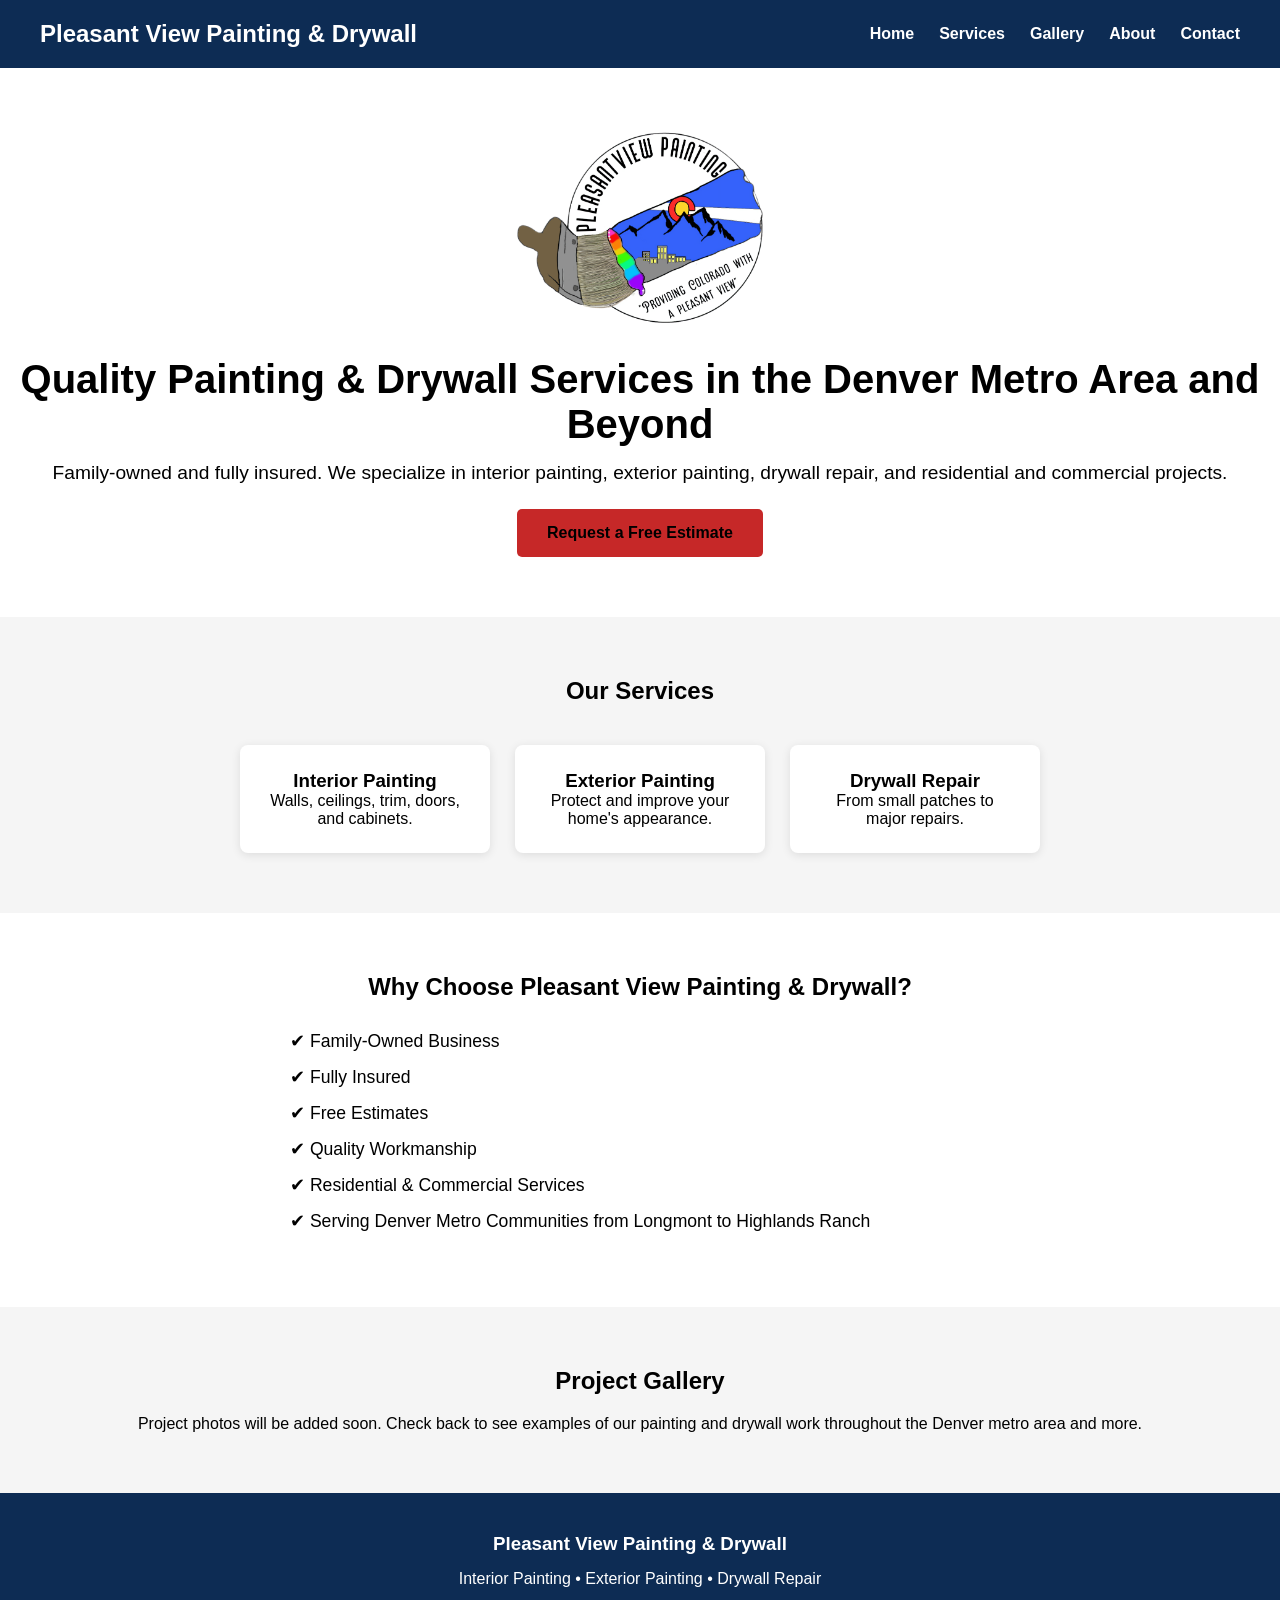
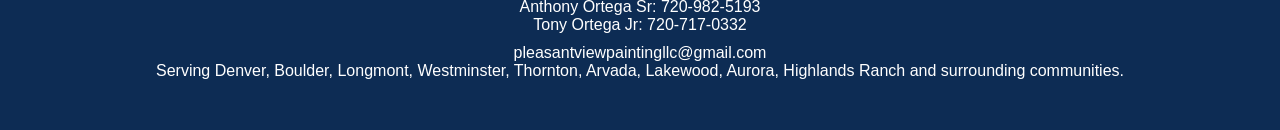
<file: index.html>
<!DOCTYPE html>
<html lang="en">
<head>
    <meta charset="UTF-8">
    <meta name="viewport" content="width=device-width, initial-scale=1.0">
    <title>Pleasant View Painting & Drywall</title>

    <link rel="stylesheet" href="css/style.css">
</head>
<body>

    <header>
        <nav>
            <h2>Pleasant View Painting & Drywall</h2>

            <ul>
                <li><a href="index.html">Home</a></li>
                <li><a href="services.html">Services</a></li>
                <li><a href="gallery.html">Gallery</a></li>
                <li><a href="about.html">About</a></li>
                <li><a href="contact.html">Contact</a></li>
            </ul>
        </nav>
    </header>

    <section class="hero">

        <img src="images/PPV Logo.png" alt="Pleasant View Painters Logo">

        <h1>Quality Painting & Drywall Services in the Denver Metro Area and Beyond</h1>

        <p>
    Family-owned and fully insured. We specialize in interior painting,
    exterior painting, drywall repair, and residential
    and commercial projects.
</p>

        <a href="contact.html" class="button">Request a Free Estimate</a>

    </section>
    <section class="services">

    <h2>Our Services</h2>

    <div class="service-grid">

        <div class="service-card">
            <h3>Interior Painting</h3>
            <p>Walls, ceilings, trim, doors, and cabinets.</p>
        </div>

        <div class="service-card">
            <h3>Exterior Painting</h3>
            <p>Protect and improve your home's appearance.</p>
        </div>

        <div class="service-card">
            <h3>Drywall Repair</h3>
            <p>From small patches to major repairs.</p>
        </div>

    </div>

</section>

<section class="why-us">

    <h2>Why Choose Pleasant View Painting & Drywall?</h2>

    <ul class="why-list">
        <li>✔ Family-Owned Business</li>
        <li>✔ Fully Insured</li>
        <li>✔ Free Estimates</li>
        <li>✔ Quality Workmanship</li>
        <li>✔ Residential & Commercial Services</li>
        <li>✔ Serving Denver Metro Communities from Longmont to Highlands Ranch</li>
    </ul>

</section>

<section class="gallery-preview">

    <h2>Project Gallery</h2>

    <p>
        Project photos will be added soon. Check back to see examples of our
        painting and drywall work throughout the Denver metro area and more.
    </p>

</section>

<footer>

    <h3>Pleasant View Painting & Drywall</h3>

    <p>Interior Painting • Exterior Painting • Drywall Repair</p>

    <p>
        Anthony Ortega Sr:
        <a href="tel:7209825193">720-982-5193</a>

        <br>

        Tony Ortega Jr:
        <a href="tel:7207170332">720-717-0332</a>
    </p>


    <a href="mailto:pleasantviewpaintingllc@gmail.com">
    pleasantviewpaintingllc@gmail.com
    </a>

    <p>
        Serving Denver, Boulder, Longmont, Westminster, Thornton,
        Arvada, Lakewood, Aurora, Highlands Ranch and surrounding communities.
    </p>

</footer>

</body>
</html>
</file>
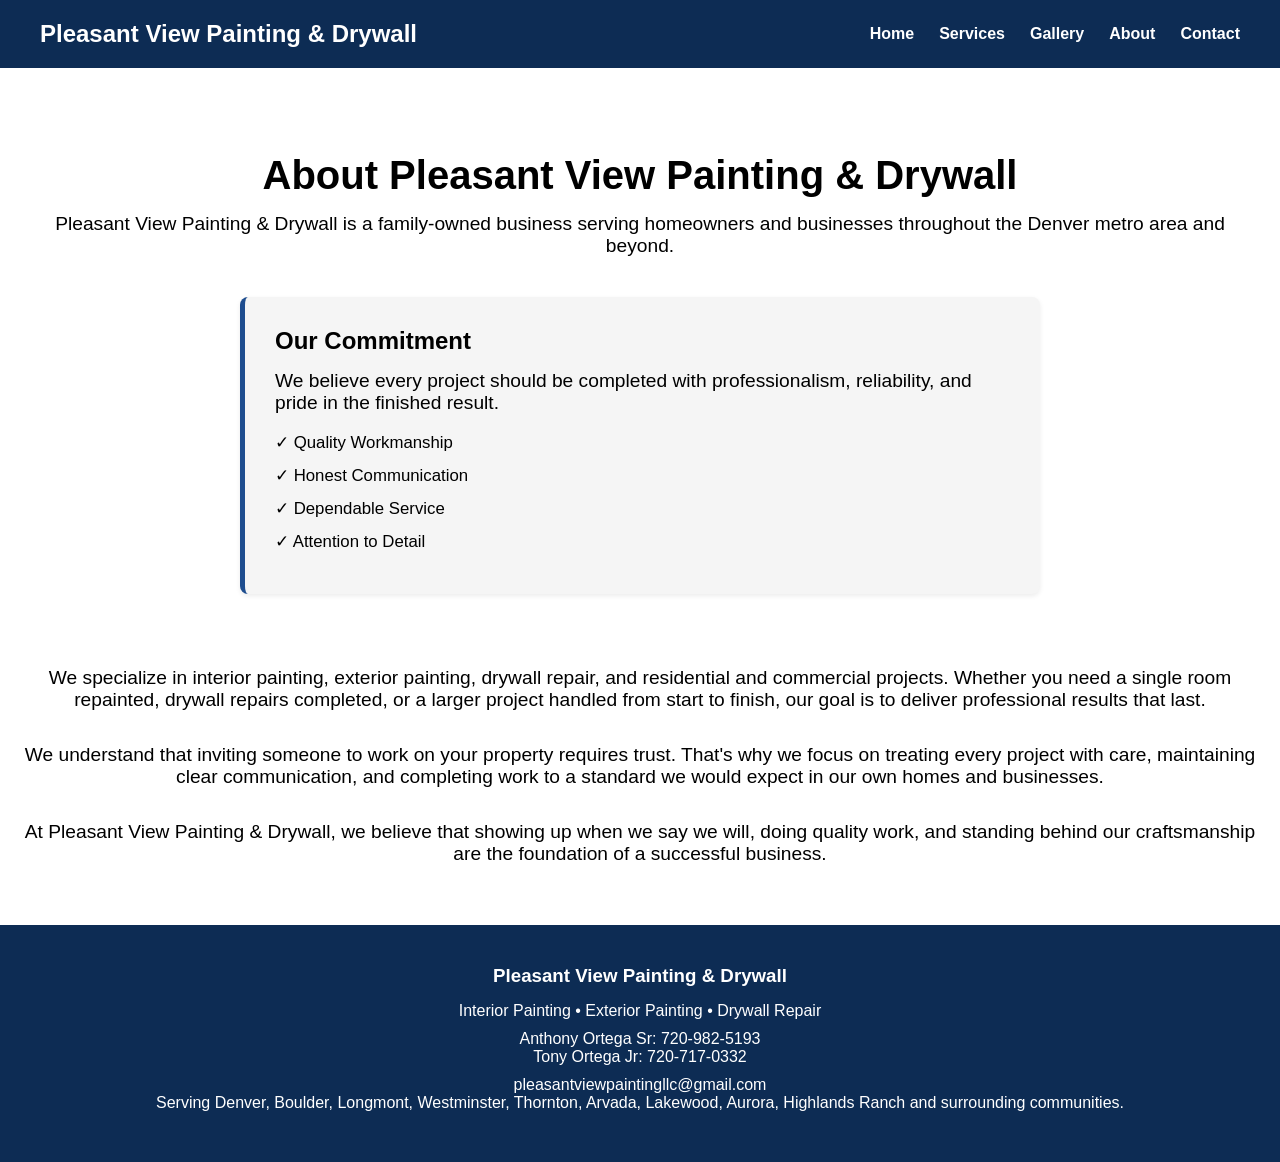
<file: about.html>
<!DOCTYPE html>
<html lang="en">
<head>
    <meta charset="UTF-8">
    <meta name="viewport" content="width=device-width, initial-scale=1.0">
    <title>About Us | Pleasant View Painting & Drywall</title>
    <link rel="stylesheet" href="css/style.css">
</head>
<body>

<nav>
    <h2>Pleasant View Painting & Drywall</h2>

    <ul>
        <li><a href="index.html">Home</a></li>
        <li><a href="services.html">Services</a></li>
        <li><a href="gallery.html">Gallery</a></li>
        <li><a href="about.html">About</a></li>
        <li><a href="contact.html">Contact</a></li>
    </ul>
</nav>

<section class="hero">

    <h1>About Pleasant View Painting & Drywall</h1>

    <p>
        Pleasant View Painting & Drywall is a family-owned business serving homeowners and businesses throughout the Denver metro area and beyond. 

    <div class="commitment-box">

    <h2>Our Commitment</h2>

    <p>
    We believe every project should be completed with professionalism,
    reliability, and pride in the finished result.
    </p>

    <ul>
        <br>
        <li>✓ Quality Workmanship</li>
        <li>✓ Honest Communication</li>
        <li>✓ Dependable Service</li>
        <li>✓ Attention to Detail</li>
    </ul>

</div>

    <br>

    <p>
        We specialize in interior painting, exterior painting, drywall repair, and residential and commercial projects. Whether you need a single room repainted, drywall repairs completed, or a larger project handled from start to finish, our goal is to deliver professional results that last.
    </p>

    <br>

    <p>
        We understand that inviting someone to work on your property requires trust. That's why we focus on treating every project with care, maintaining clear communication, and completing work to a standard we would expect in our own homes and businesses.
    </p>

    <br>

    <p>
        At Pleasant View Painting & Drywall, we believe that showing up when we say we will, doing quality work, and standing behind our craftsmanship are the foundation of a successful business.
    </p>

</section>
<footer>

    <h3>Pleasant View Painting & Drywall</h3>

    <p>Interior Painting • Exterior Painting • Drywall Repair</p>

    <p>
        Anthony Ortega Sr:
        <a href="tel:7209825193">720-982-5193</a>

        <br>

        Tony Ortega Jr:
        <a href="tel:7207170332">720-717-0332</a>
    </p>

    <a href="mailto:pleasantviewpaintingllc@gmail.com">
    pleasantviewpaintingllc@gmail.com
    </a>

    <p>
        Serving Denver, Boulder, Longmont, Westminster, Thornton,
        Arvada, Lakewood, Aurora, Highlands Ranch and surrounding communities.
    </p>

</footer>

</body>
</html>
</file>
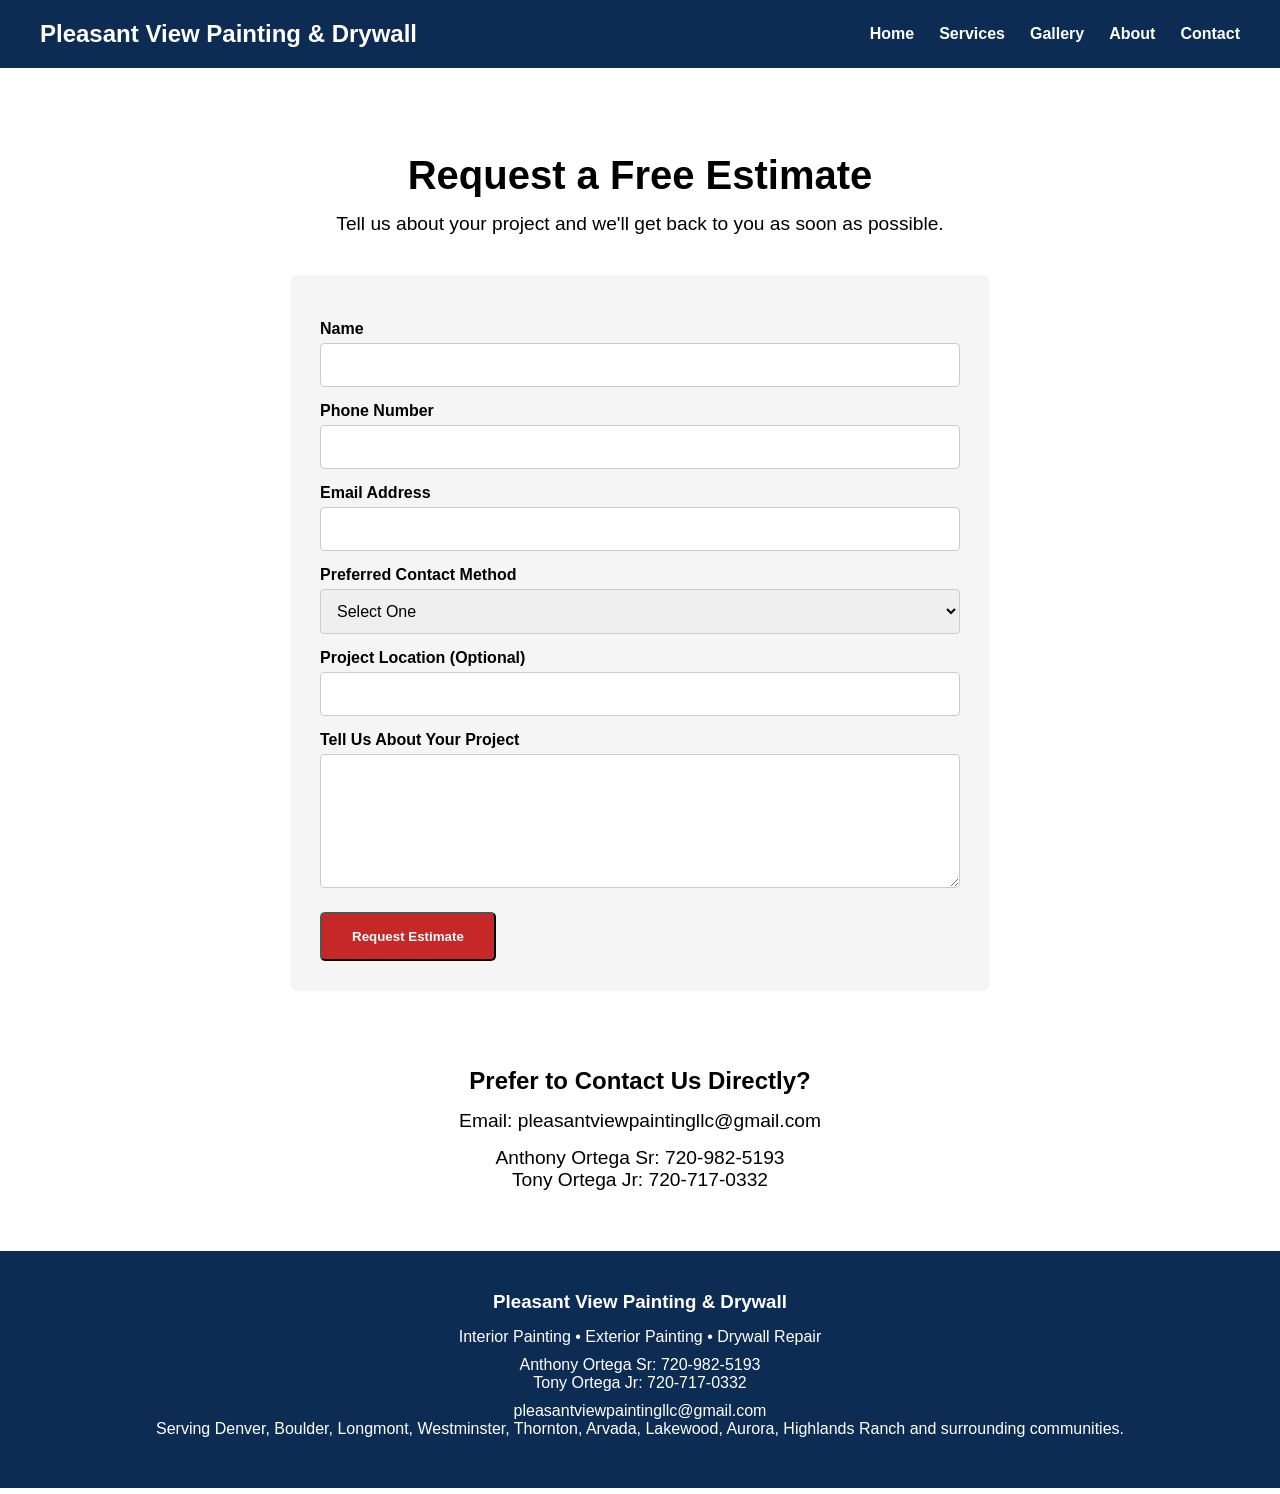
<file: contact.html>
<!DOCTYPE html>
<html lang="en">
<head>
    <meta charset="UTF-8">
    <meta name="viewport" content="width=device-width, initial-scale=1.0">
    <title>Contact | Pleasant View Painting & Drywall</title>
    <link rel="stylesheet" href="css/style.css">
</head>
<body>

<nav>
    <h2>Pleasant View Painting & Drywall</h2>

    <ul>
        <li><a href="index.html">Home</a></li>
        <li><a href="services.html">Services</a></li>
        <li><a href="gallery.html">Gallery</a></li>
        <li><a href="about.html">About</a></li>
        <li><a href="contact.html">Contact</a></li>
    </ul>
</nav>

<section class="hero">

    <h1>Request a Free Estimate</h1>

    <p>
        Tell us about your project and we'll get back to you as soon as possible.
    </p>

    <form
    class="estimate-form"
    action="https://formspree.io/f/xykrgale"
    method="POST">

    <input
        type="hidden"
        name="_subject"
        value="New Estimate Request - Pleasant View Painting & Drywall">

    <input
    type="hidden"
    name="_next"
    value="https://pleasantviewpainters.com/thank-you.html">

    <label for="name">Name</label>
    <input id="name" name="name" type="text" required>

    <label for="phone">Phone Number</label>
    <input id="phone" name="phone" type="tel" required>

    <label for="email">Email Address</label>
    <input id="email" name="email" type="email" required>

    <label for="contact-method">Preferred Contact Method</label>
    <select id="contact-method" name="preferred_contact" required>
        <option value="">Select One</option>
        <option>Call</option>
        <option>Text</option>
        <option>Email</option>
    </select>

    <label for="location">Project Location (Optional)</label>
    <input id="location" name="location" type="text">

    <label for="description">Tell Us About Your Project</label>
    <textarea id="description" name="project_description" rows="6" required></textarea>

    <button type="submit" class="button">
        Request Estimate
    </button>

</form>

    <br><br>

    <h2>Prefer to Contact Us Directly?</h2>

    <p>
        Email:
         <a href="mailto:pleasantviewpaintingllc@gmail.com">
         pleasantviewpaintingllc@gmail.com
        </a>
    </p>

   <p>
        Anthony Ortega Sr:
        <a href="tel:7209825193">720-982-5193</a>

        <br>

        Tony Ortega Jr:
        <a href="tel:7207170332">720-717-0332</a>
    </p>

</section>
<footer>

    <h3>Pleasant View Painting & Drywall</h3>

    <p>Interior Painting • Exterior Painting • Drywall Repair</p>

    <p>
        Anthony Ortega Sr:
        <a href="tel:7209825193">720-982-5193</a>

        <br>

        Tony Ortega Jr:
        <a href="tel:7207170332">720-717-0332</a>
    </p>

    <a href="mailto:pleasantviewpaintingllc@gmail.com">
    pleasantviewpaintingllc@gmail.com
    </a>

    <p>
        Serving Denver, Boulder, Longmont, Westminster, Thornton,
        Arvada, Lakewood, Aurora, Highlands Ranch and surrounding communities.
    </p>

</footer>

</body>
</html>
</file>
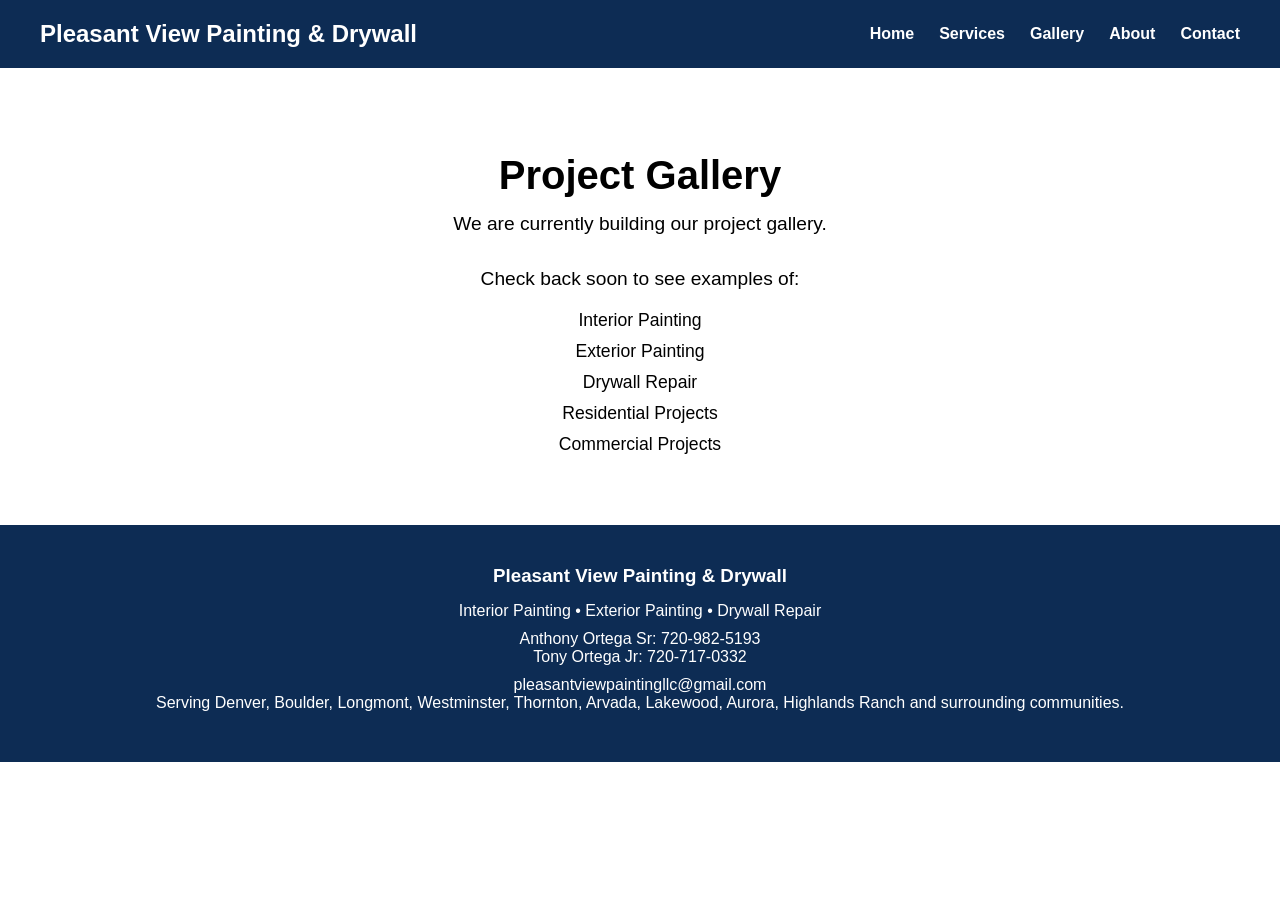
<file: gallery.html>
<!DOCTYPE html>
<html lang="en">
<head>
    <meta charset="UTF-8">
    <meta name="viewport" content="width=device-width, initial-scale=1.0">
    <title>Gallery | Pleasant View Painting & Drywall</title>
    <link rel="stylesheet" href="css/style.css">
</head>
<body>

<nav>
    <h2>Pleasant View Painting & Drywall</h2>

    <ul>
        <li><a href="index.html">Home</a></li>
        <li><a href="services.html">Services</a></li>
        <li><a href="gallery.html">Gallery</a></li>
        <li><a href="about.html">About</a></li>
        <li><a href="contact.html">Contact</a></li>
    </ul>
</nav>

<section class="hero">

    <h1>Project Gallery</h1>

    <p>
        We are currently building our project gallery.
    </p>

    <br>

    <p>
        Check back soon to see examples of:
    </p>

    <ul class="gallery-list">
        <li>Interior Painting</li>
        <li>Exterior Painting</li>
        <li>Drywall Repair</li>
        <li>Residential Projects</li>
        <li>Commercial Projects</li>
    </ul>

</section>
<footer>

    <h3>Pleasant View Painting & Drywall</h3>

    <p>Interior Painting • Exterior Painting • Drywall Repair</p>

    <p>
        Anthony Ortega Sr:
        <a href="tel:7209825193">720-982-5193</a>

        <br>

        Tony Ortega Jr:
        <a href="tel:7207170332">720-717-0332</a>
    </p>

    <a href="mailto:pleasantviewpaintingllc@gmail.com">
    pleasantviewpaintingllc@gmail.com
    </a>

    <p>
        Serving Denver, Boulder, Longmont, Westminster, Thornton,
        Arvada, Lakewood, Aurora, Highlands Ranch and surrounding communities.
    </p>

</footer>

</body>
</html>
</file>
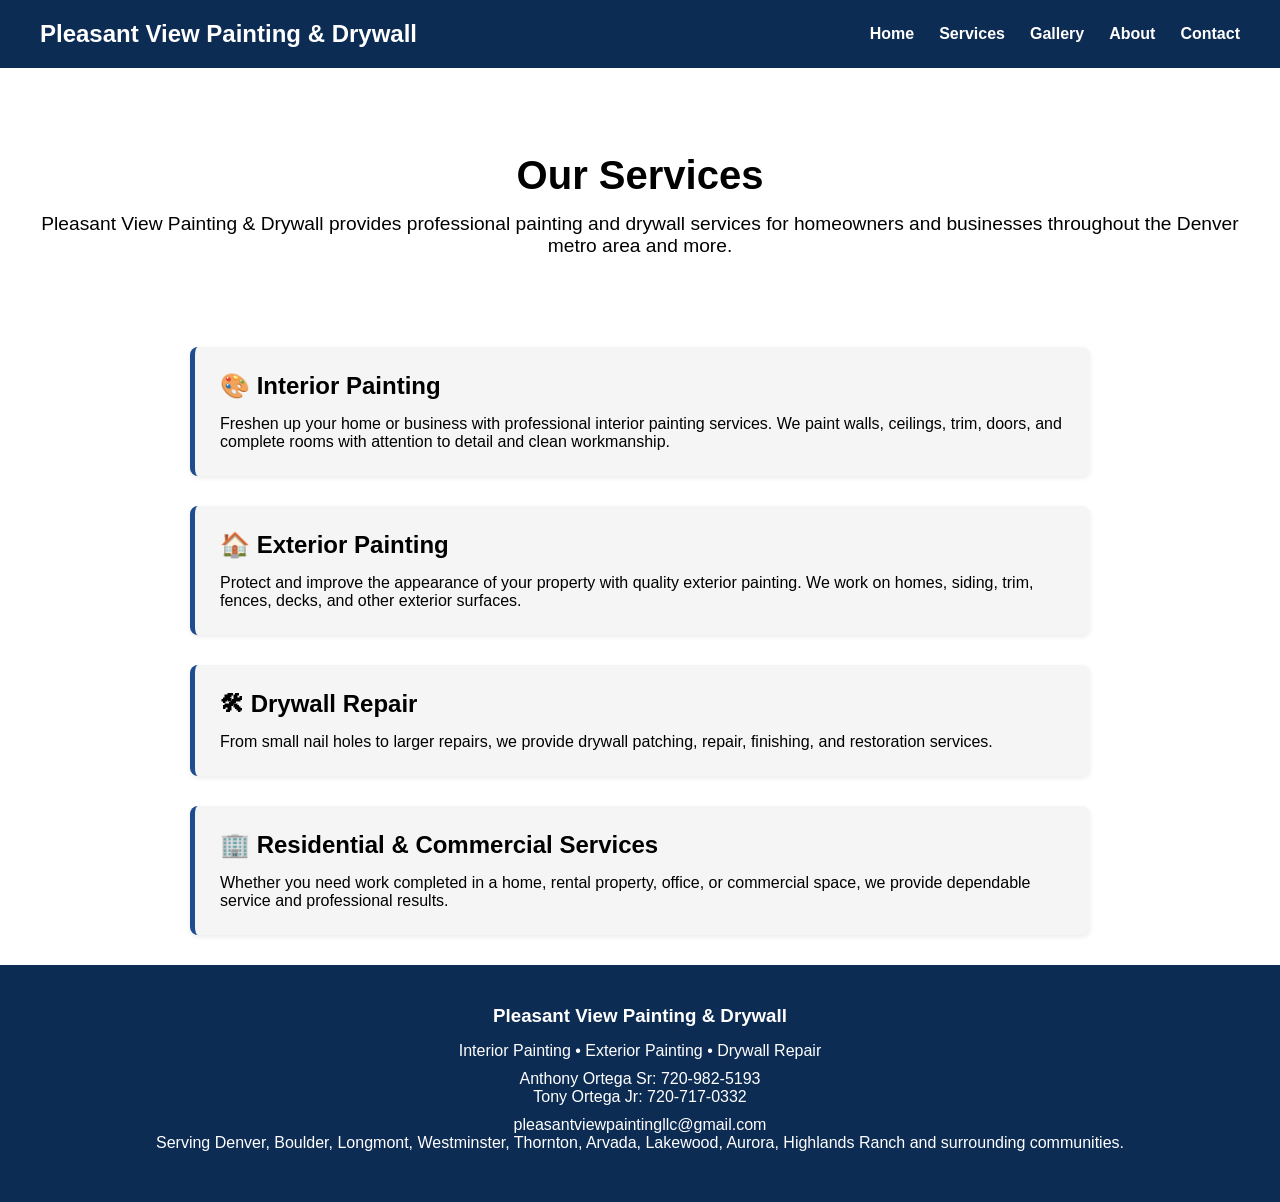
<file: services.html>
<!DOCTYPE html>
<html lang="en">
<head>
    <meta charset="UTF-8">
    <meta name="viewport" content="width=device-width, initial-scale=1.0">
    <title>Services | Pleasant View Painting & Drywall</title>
    <link rel="stylesheet" href="css/style.css">
</head>
<body>

<nav>
    <h2>Pleasant View Painting & Drywall</h2>

    <ul>
        <li><a href="index.html">Home</a></li>
        <li><a href="services.html">Services</a></li>
        <li><a href="gallery.html">Gallery</a></li>
        <li><a href="about.html">About</a></li>
        <li><a href="contact.html">Contact</a></li>
    </ul>
</nav>

<section class="hero">

    <h1>Our Services</h1>

    <p>
        Pleasant View Painting & Drywall provides professional painting and drywall services for homeowners and businesses throughout the Denver metro area and more.
    </p>

    </section>


<div class="service-block">

    <h2>🎨 Interior Painting</h2>

    <p>
        Freshen up your home or business with professional interior painting services.
        We paint walls, ceilings, trim, doors, and complete rooms with attention to
        detail and clean workmanship.
    </p>

</div>

<div class="service-block">

    <h2>🏠 Exterior Painting</h2>

    <p>
        Protect and improve the appearance of your property with quality exterior
        painting. We work on homes, siding, trim, fences, decks, and other exterior
        surfaces.
    </p>

</div>

<div class="service-block">

    <h2>🛠 Drywall Repair</h2>

    <p>
        From small nail holes to larger repairs, we provide drywall patching,
        repair, finishing, and restoration services.
    </p>

</div>

<div class="service-block">

    <h2>🏢 Residential & Commercial Services</h2>

    <p>
        Whether you need work completed in a home, rental property, office, or
        commercial space, we provide dependable service and professional results.
    </p>

</div>
<footer>

    <h3>Pleasant View Painting & Drywall</h3>

    <p>Interior Painting • Exterior Painting • Drywall Repair</p>

    <p>
        Anthony Ortega Sr:
        <a href="tel:7209825193">720-982-5193</a>

        <br>

        Tony Ortega Jr:
        <a href="tel:7207170332">720-717-0332</a>
    </p>

    <a href="mailto:pleasantviewpaintingllc@gmail.com">
    pleasantviewpaintingllc@gmail.com
    </a>

    <p>
        Serving Denver, Boulder, Longmont, Westminster, Thornton,
        Arvada, Lakewood, Aurora, Highlands Ranch and surrounding communities.
    </p>

</footer>

</body>
</html>
</file>
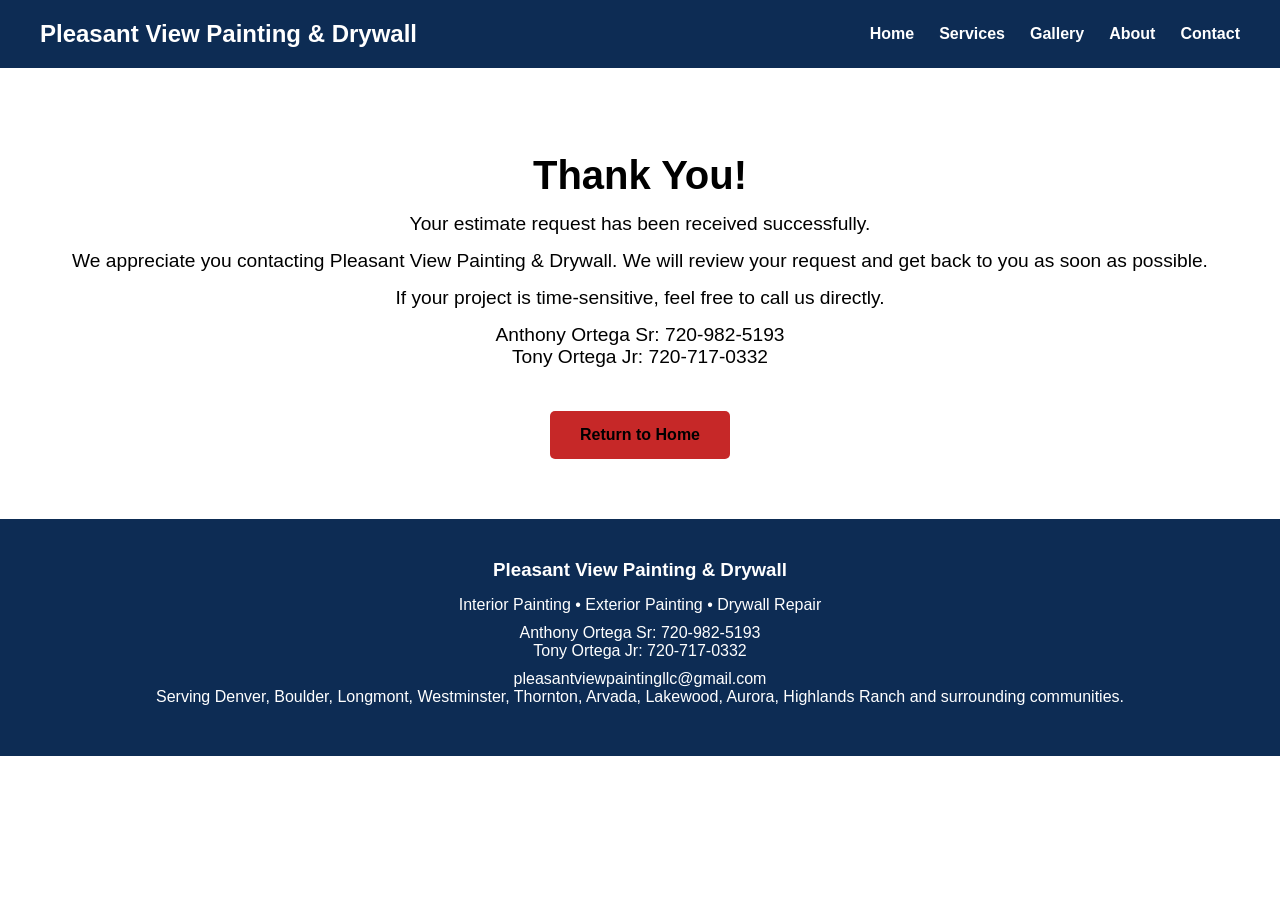
<file: thank-you.html>
<!DOCTYPE html>
<html lang="en">
<head>
    <meta charset="UTF-8">
    <meta name="viewport" content="width=device-width, initial-scale=1.0">
    <title>Thank You | Pleasant View Painting & Drywall</title>
    <link rel="stylesheet" href="css/style.css">
</head>

<body>

<nav>
    <h2>Pleasant View Painting & Drywall</h2>

    <ul>
        <li><a href="index.html">Home</a></li>
        <li><a href="services.html">Services</a></li>
        <li><a href="gallery.html">Gallery</a></li>
        <li><a href="about.html">About</a></li>
        <li><a href="contact.html">Contact</a></li>
    </ul>
</nav>

<section class="hero">

    <h1>Thank You!</h1>

    <p>
        Your estimate request has been received successfully.
    </p>

    <p>
        We appreciate you contacting Pleasant View Painting & Drywall.
        We will review your request and get back to you as soon as
        possible.
    </p>

    <p>
        If your project is time-sensitive, feel free to call us directly.
    </p>

    <p>
        Anthony Ortega Sr:
        <a href="tel:7209825193">720-982-5193</a>
        <br>
        Tony Ortega Jr:
        <a href="tel:7207170332">720-717-0332</a>
    </p>

    <br>

    <a href="index.html" class="button">
        Return to Home
    </a>

</section>

<footer>

    <h3>Pleasant View Painting & Drywall</h3>

    <p>Interior Painting • Exterior Painting • Drywall Repair</p>

    <p>
        Anthony Ortega Sr:
        <a href="tel:7209825193">720-982-5193</a>
        <br>
        Tony Ortega Jr:
        <a href="tel:7207170332">720-717-0332</a>
    </p>

    <a href="mailto:pleasantviewpaintingllc@gmail.com">
        pleasantviewpaintingllc@gmail.com
    </a>

    <p>
        Serving Denver, Boulder, Longmont, Westminster, Thornton,
        Arvada, Lakewood, Aurora, Highlands Ranch and surrounding communities.
    </p>

</footer>

</body>
</html>
</file>
<file: css/style.css>
* {
    margin: 0;
    padding: 0;
    box-sizing: border-box;
}

body {
    font-family: Arial, sans-serif;
    background-color: #ffffff;
}

nav {
    display: flex;
    justify-content: space-between;
    align-items: center;

    padding: 20px 40px;

    background-color: #0d2c54;
}

nav h2 {
    color: white;
}

nav ul {
    display: flex;
    list-style: none;
    gap: 25px;
}

nav a {
    color: white;
    text-decoration: none;
    font-weight: bold;
}

.hero {
    text-align: center;
    padding: 60px 20px;
}

.hero img {
    width: 250px;
    max-width: 90%;
}

.hero h1 {
    margin-top: 25px;
    font-size: 2.5rem;
}

.hero p {
    margin-top: 15px;
    font-size: 1.2rem;
}

.button {
    display: inline-block;

    margin-top: 25px;

    background-color: #c62828;
    color: white;

    padding: 15px 30px;

    border-radius: 5px;

    text-decoration: none;

    font-weight: bold;
}

.services {
    padding: 60px 20px;
    background-color: #f5f5f5;
    text-align: center;
}

.services h2 {
    margin-bottom: 40px;
}

.service-grid {
    display: flex;
    justify-content: center;
    gap: 25px;
    flex-wrap: wrap;
}

.service-card {
    background-color: white;
    padding: 25px;
    width: 250px;

    border-radius: 8px;

    box-shadow: 0 2px 10px rgba(0,0,0,.1);
}

@media (max-width: 768px) {

    nav {
        flex-direction: column;
        gap: 15px;
    }

    nav ul {
        flex-wrap: wrap;
        justify-content: center;
    }

    .hero h1 {
        font-size: 2rem;
    }

    .service-card {
        width: 100%;
        max-width: 350px;
    }

}

footer {
    background-color: #0d2c54;
    color: white;
    text-align: center;
    padding: 40px 20px;
}

footer h3 {
    margin-bottom: 15px;
}

footer p {
    margin-bottom: 10px;
}

.why-us {
    padding: 60px 20px;
    text-align: center;
}

.why-us h2 {
    margin-bottom: 30px;
}

.why-list {
    list-style: none;
    max-width: 700px;
    margin: 0 auto;
    text-align: left;
}

.why-list li {
    font-size: 1.1rem;
    margin-bottom: 15px;
}

.gallery-preview {
    background-color: #f5f5f5;
    padding: 60px 20px;
    text-align: center;
}

.gallery-preview h2 {
    margin-bottom: 20px;
}

.estimate-form {
    max-width: 700px;
    margin: 40px auto;
    padding: 30px;

    background-color: #f5f5f5;

    border-radius: 8px;

    text-align: left;
}

.estimate-form label {
    display: block;
    margin-top: 15px;
    margin-bottom: 5px;
    font-weight: bold;
}

.estimate-form input,
.estimate-form select,
.estimate-form textarea {
    width: 100%;

    padding: 12px;

    border: 1px solid #ccc;

    border-radius: 4px;

    font-size: 1rem;
}

.estimate-form textarea {
    resize: vertical;
}

.estimate-form .button {
    margin-top: 20px;
}

.gallery-list {
    list-style: none;
    margin-top: 20px;
}

.gallery-list li {
    margin-bottom: 10px;
    font-size: 1.1rem;
}

footer a,
.hero a {
    color: inherit;
    text-decoration: none;
}

footer a:hover,
.hero a:hover {
    text-decoration: underline;
}

.service-block {
    background-color: #f5f5f5;

    max-width: 900px;

    margin: 30px auto;

    padding: 25px;

    border-left: 5px solid #1e4d8f;

    border-radius: 8px;

    text-align: left;

    box-shadow: 0 2px 5px rgba(0,0,0,0.08);
}

.service-block h2 {
    margin-top: 0;
    margin-bottom: 15px;
}

.commitment-box {
    background-color: #f5f5f5;

    max-width: 800px;

    margin: 40px auto;

    padding: 30px;

    border-left: 5px solid #1e4d8f;

    border-radius: 8px;

    text-align: left;

    box-shadow: 0 2px 5px rgba(0,0,0,0.08);
}

.commitment-box h2 {
    margin-top: 0;
}

.commitment-box ul {
    list-style: none;

    padding-left: 0;
}

.commitment-box li {
    margin-bottom: 12px;

    font-size: 1.05rem;
}
</file>
